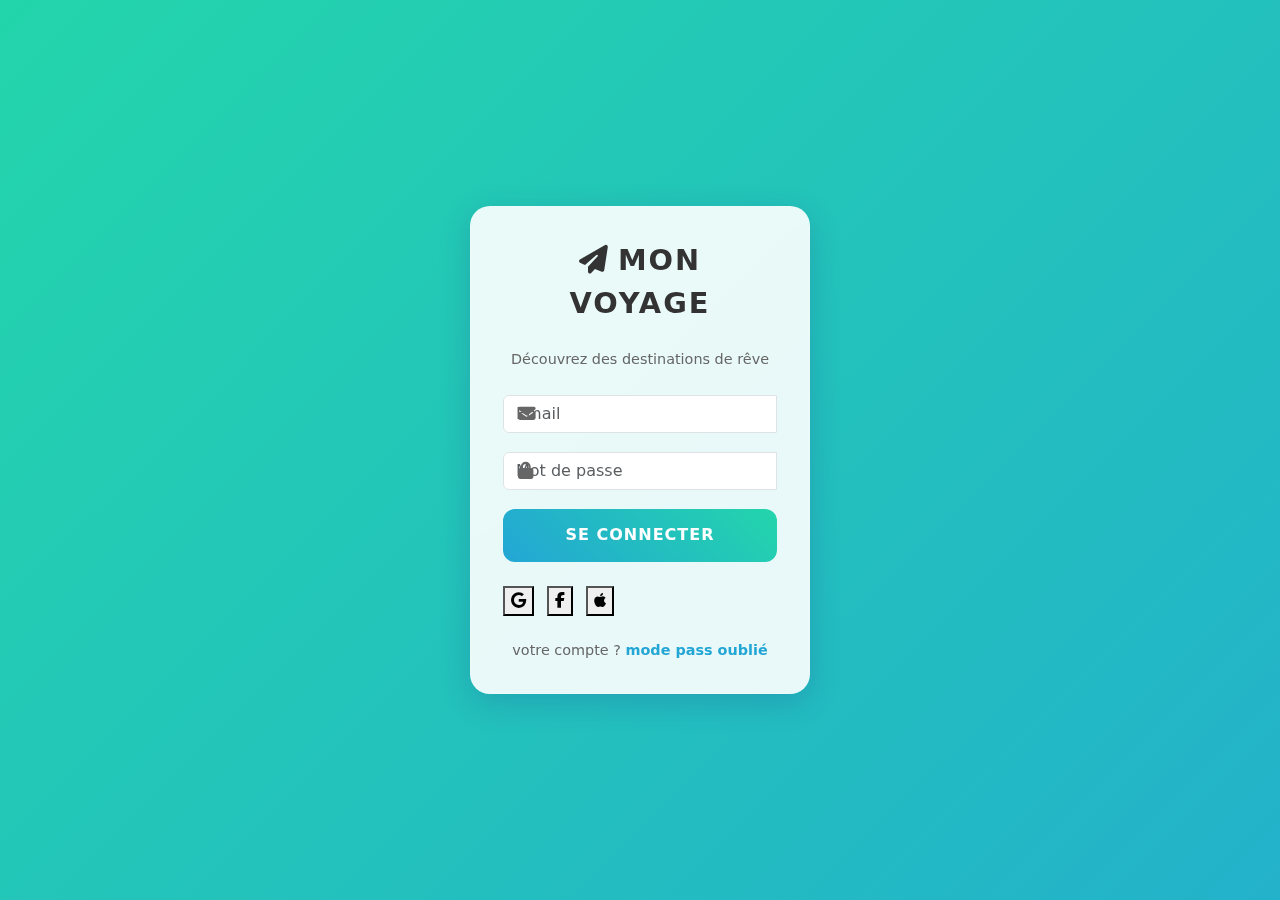
<file: login.html>
<!DOCTYPE html>
<html lang="fr">
<head>
    <meta charset="UTF-8">
    <meta name="viewport" content="width=device-width, initial-scale=1.0">
    <title>Login - yasser Voyages</title>
    <link href="style1.css" rel="stylesheet">
    <link href="https://cdnjs.cloudflare.com/ajax/libs/bootstrap/5.3.2/css/bootstrap.min.css" rel="stylesheet">
    <link href="https://cdnjs.cloudflare.com/ajax/libs/font-awesome/6.4.2/css/all.min.css" rel="stylesheet">
   
</head>
<body>
    <div class="login-box">
        <div class="brand">
            <i class="fas fa-paper-plane me-2"></i>mon voyage
        </div>

        <div class="welcome-text">
            Découvrez des destinations de rêve
        </div>

       
          <form action="index.html" method="GET">
    <div class="input-group">
        <input type="email" class="form-control" placeholder="Email" required>
        <i class="fas fa-envelope input-icon"></i>
    </div>

    <div class="input-group">
        <input type="password" class="form-control" placeholder="Mot de passe" required>
        <i class="fas fa-lock input-icon"></i>
    </div>

    <button type="submit" class="btn-login">Se connecter</button>

    <div class="social-login">
        <button type="button" class="social-btn">
            <i class="fab fa-google"></i>
        </button>
        <button type="button" class="social-btn">
            <i class="fab fa-facebook-f"></i>
        </button>
        <button type="button" class="social-btn">
            <i class="fab fa-apple"></i>
        </button>
    </div>

    <div class="footer-text">
        votre compte ? <a href="#" class="footer-link">mode pass oublié</a>
    </div>
</form>

    </div>
</body>
</html>
</file>
<file: style1.css>
body {
            min-height: 100vh;
            margin: 0;
            background: linear-gradient(-45deg, #ee7752, #e73c7e, #23a6d5, #23d5ab);
            background-size: 400% 400%;
            animation: gradient 15s ease infinite;
            display: flex;
            align-items: center;
            justify-content: center;
            font-family: 'Segoe UI', sans-serif;
        }

        @keyframes gradient {
            0% {
                background-position: 0% 50%;
            }
            50% {
                background-position: 100% 50%;
            }
            100% {
                background-position: 0% 50%;
            }
        }

        .login-box {
            background: rgba(255, 255, 255, 0.9);
            backdrop-filter: blur(10px);
            width: 340px;
            padding: 2rem;
            border-radius: 20px;
            box-shadow: 0 8px 32px 0 rgba(31, 38, 135, 0.2);
            border: 1px solid rgba(255, 255, 255, 0.18);
            position: relative;
            overflow: hidden;
        }

        .login-box::before {
            content: '';
            position: absolute;
            top: 0;
            left: -100%;
            width: 100%;
            height: 3px;
            background: linear-gradient(90deg, transparent, rgba(255, 255, 255, 0.8), transparent);
            animation: loading 3s linear infinite;
        }

        @keyframes loading {
            from { left: -100%; }
            to { left: 100%; }
        }

        .brand {
            font-size: 1.8rem;
            font-weight: 700;
            color: #333;
            text-align: center;
            margin-bottom: 1.5rem;
            text-transform: uppercase;
            letter-spacing: 2px;
        }

        .input-group {
            position: relative;
            margin-bottom: 1.2rem;
        }

        .form-control {
            background: rgba(255, 255, 255, 0.9);
            border: 2px solid rgba(255, 255, 255, 0.5);
            border-radius: 12px;
            padding: 0.8rem 1rem 0.8rem 2.8rem;
            font-size: 0.95rem;
            transition: all 0.3s ease;
            backdrop-filter: blur(5px);
        }

        .form-control:focus {
            box-shadow: 0 0 0 2px rgba(255, 255, 255, 0.5);
            border-color: rgba(255, 255, 255, 0.8);
            background: rgba(255, 255, 255, 1);
        }

        .input-icon {
            position: absolute;
            left: 1rem;
            top: 50%;
            transform: translateY(-50%);
            color: #666;
            font-size: 1.1rem;
            transition: all 0.3s ease;
        }

        .form-control:focus + .input-icon {
            color: #333;
        }

        .btn-login {
            background: linear-gradient(45deg, #23a6d5, #23d5ab);
            color: white;
            width: 100%;
            padding: 0.9rem;
            border: none;
            border-radius: 12px;
            font-weight: 600;
            font-size: 1rem;
            letter-spacing: 1px;
            transition: all 0.3s ease;
            text-transform: uppercase;
        }

        .btn-login:hover {
            transform: translateY(-2px);
            box-shadow: 0 5px 15px rgba(0,0,0,0.2);
        }

        .social-login {
            display: flex;
            gap: 0.8rem;
            margin-top: 1.5rem;
        }

    
        



        .social-btn:hover {
            background: white;
            transform: translateY(-2px);
            box-shadow: 0 5px 15px rgba(0,0,0,0.1);
            color: #23a6d5;
        }

        .footer-text {
            text-align: center;
            font-size: 0.9rem;
            color: #666;
            margin-top: 1.5rem;
        }

        .footer-link {
            color: #23a6d5;
            text-decoration: none;
            font-weight: 600;
            transition: all 0.3s ease;
        }

        .footer-link:hover {
            color: #23d5ab;
            text-decoration: underline;
        }

        .welcome-text {
            text-align: center;
            color: #666;
            font-size: 0.9rem;
            margin-bottom: 1.5rem;
        }
</file>
